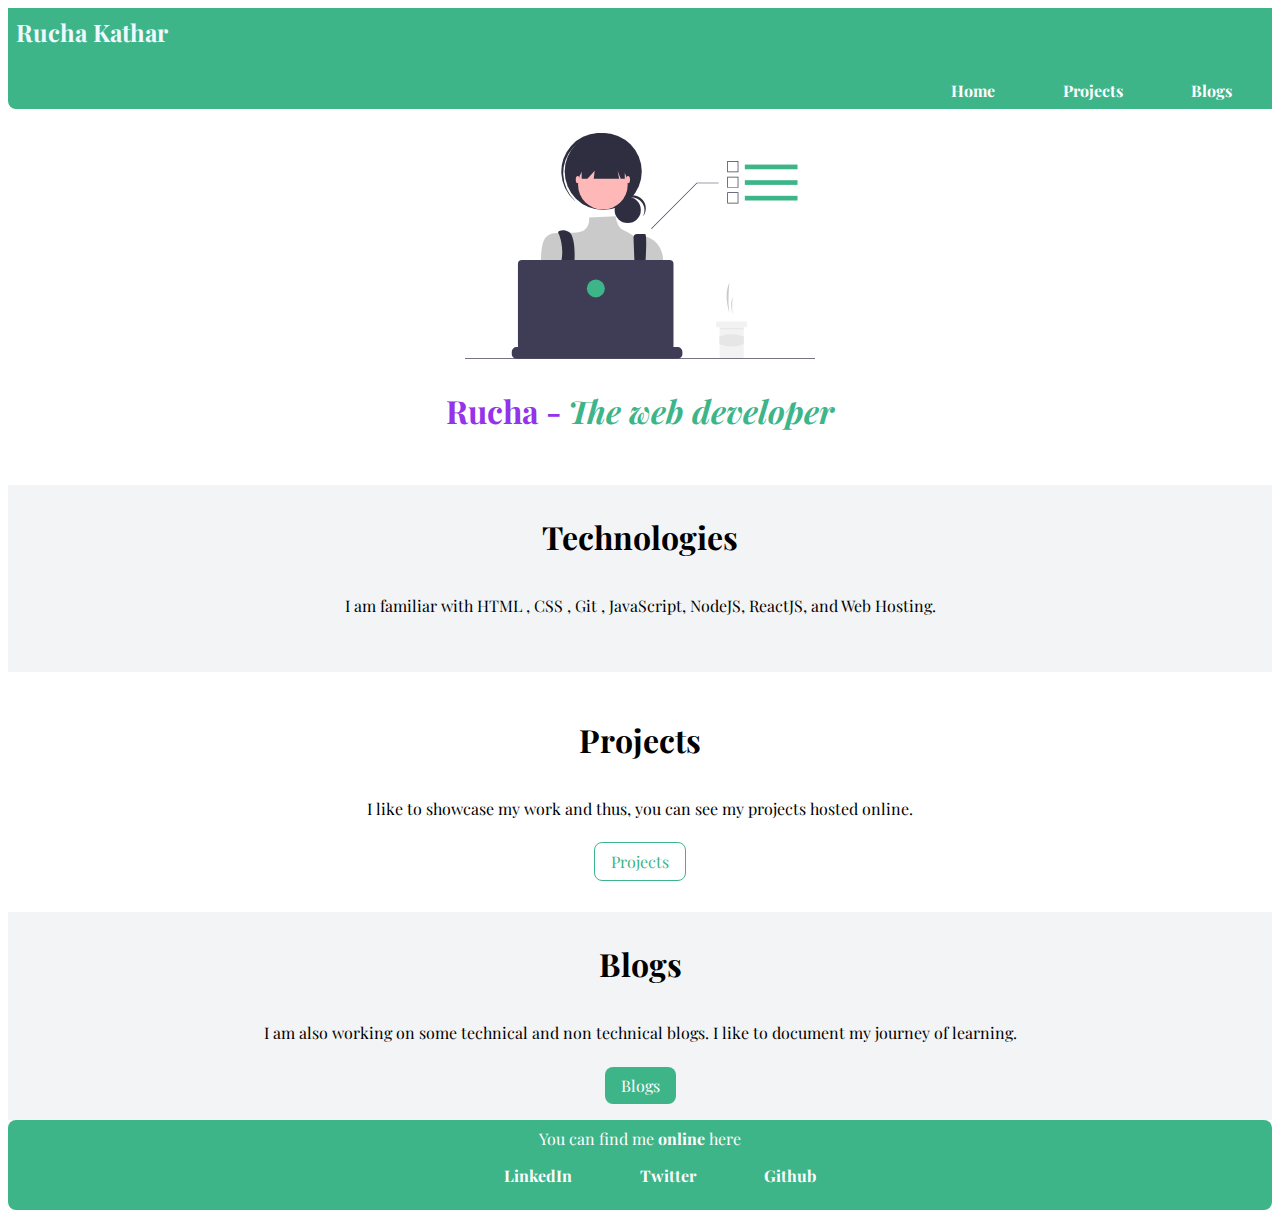
<file: index.html>
<!DOCTYPE html>
<html lang="en">
<head>
    <meta charset="UTF-8">
    <meta http-equiv="X-UA-Compatible" content="IE=edge">
    <meta name="viewport" content="width=device-width, initial-scale=1.0">
    <title>Rucha | Portfolio</title>
    <link href="style.css" rel="stylesheet" />
</head>
<body>
    <nav class="navigation">
        <div class="nav-brand">Rucha Kathar</div>
        <ul class="nav-item">
            <li class="list-item-inline">
                <a class="link link-active" href="/">Home</a>
            </li>
            <li class="list-item-inline" >
                <a class="link" href="/projects.html">Projects</a>
            </li>
            <li class="list-item-inline lists">
                <a class="link" href="/blogs.html">Blogs</a>
            </li>
        </ul>
    </nav>


    

    <header class="hero">
        <img class="hero-image" src="/images/hero2.svg" />
        <h1 class="hero-heading">Rucha - 
             <span style="color: var(--primary-color);
             font-weight:bold;font-style:oblique"> The web developer</span></h1>
    </header>

         <section class="grey-bg">
                <div class="container container-center">
                <h1>Technologies</h1>
                <p>I am familiar with HTML , CSS , Git , JavaScript, NodeJS, ReactJS, and Web Hosting.
                </p>    
            </div>
            </section>

            <section>
                <div class="container container-center ">
                <h1>Projects</h1>
                <p>I like to showcase my work and thus, you can see my projects hosted online. </p>
                <a class = "link secondary-link" href="projects.html">Projects</a>
                </div>
               </section>
    
    <section class="grey-bg">
        <div class="container container-center">
        <h1>Blogs</h1>
        <p>I am also working on some technical and non technical blogs. I like to document my journey of learning.</p>
        <a id="btn" class ="link primary-link" href="blogs.html">Blogs</a>

    </div>
    </section>
    


<footer class="navigation">
    <div> You can find me  <span style="font-weight:bold;">online </span>here</div>
    <ul class="lists">
        <li class="list-item-inline">
            <a class="link" href="https://www.linkedin.com/in/ruchakthar/">LinkedIn</a>
        </li>
        <li class="list-item-inline">
            <a class="link" href="https://twitter.com/ruchakathar">Twitter</a>
        </li>
        <li class="list-item-inline">
            <a class="link" href="https://github.com/RuchaRK">Github</a>
        </li>
    
    </ul>
</footer>


</body>
</html>
</file>
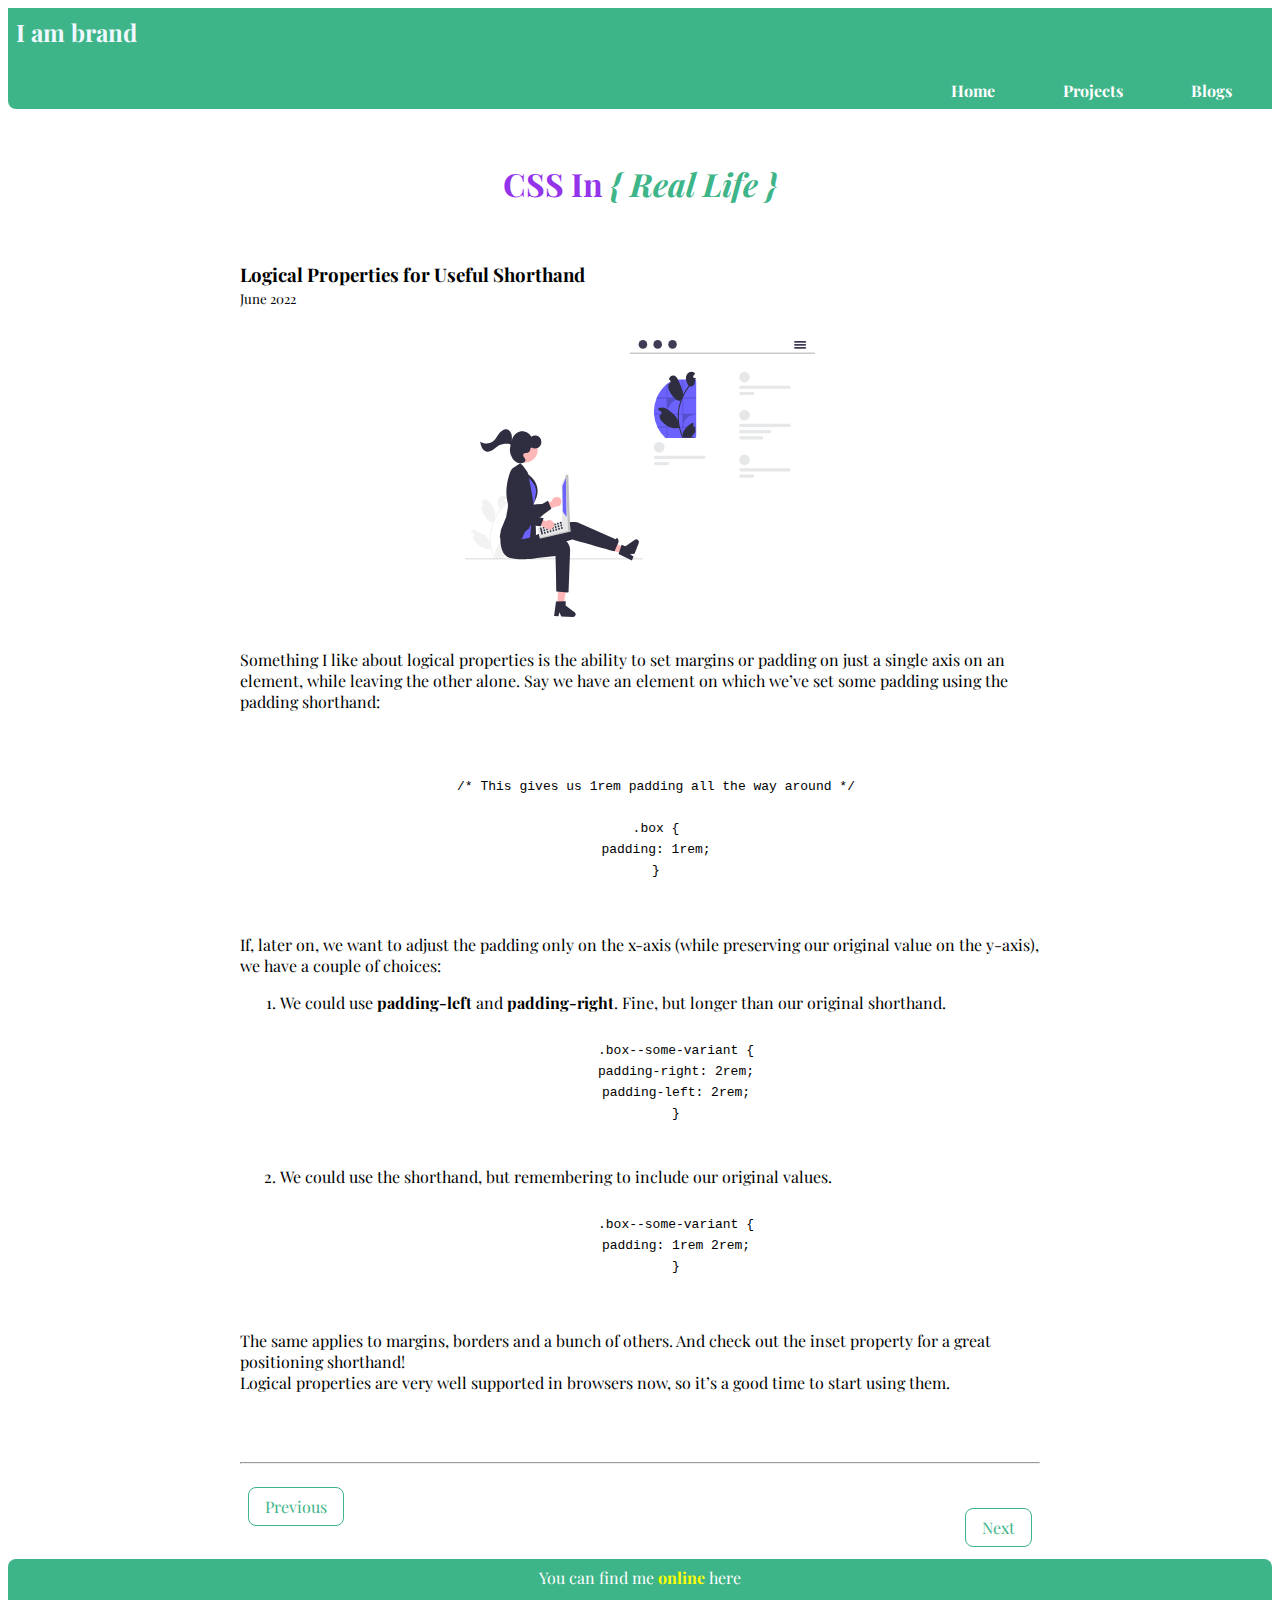
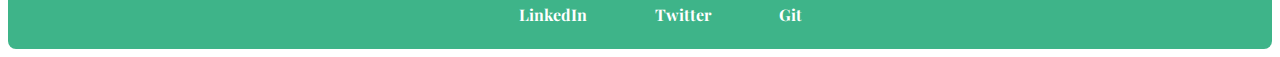
<file: blogpage.html>
<!DOCTYPE html>
<html lang="en">
<head>
    <meta charset="UTF-8">
    <meta http-equiv="X-UA-Compatible" content="IE=edge">
    <meta name="viewport" content="width=device-width, initial-scale=1.0">
    <title>CSS In Real Life | adharshbalika</title>
    <link href="style.css" rel="stylesheet" />
</head>
<body>
    <nav class="navigation">
        <div class="nav-brand">I am brand</div>
        <ul class="nav-item">
            <li class="list-item-inline">
                <a class="link link-active" href="/">Home</a>
            </li>
            <li class="list-item-inline" >
                <a class="link" href="/projects.html">Projects</a>
            </li>
            <li class="list-item-inline lists">
                <a class="link" href="/blogs.html">Blogs</a>
            </li>
        </ul>
    </nav>


    <header class="hero">
      
        <h1 class="hero-heading">CSS In 
             <span style="color: var(--primary-color);
             font-weight:bold;font-style:oblique">{ Real Life }</span></h1>
    </header> 
   
    <div class=" container container-center">
        <h3 style="margin-bottom:0rem;">
            Logical Properties for Useful Shorthand </h3>
        <small>June 2022</small>  
        <img style="margin-top:2rem;" class="hero-image" src="/images/css.svg" />
        <p style="margin-top:2rem;"> Something I like about logical properties is the ability to set margins or padding on just a single axis on an element, while leaving the other alone. Say we have an element on which we’ve set some padding using the padding shorthand: </p>
        <br>
        <section style="padding-left: 2rem ;" class="color-bg">
            <code>
                /* This gives us 1rem padding all the way around */<br>
               <br>
                .box { <br>
                  padding: 1rem;<br>
                }
                      </code>
             </section>
             <p style="margin-top:2rem;">If, later on, we want to adjust the padding only on the x-axis (while preserving our original value on the y-axis), we have a couple of choices: </p>
             <ol>
                <li>
                    We could use <span style="font-weight: bold;">padding-left</span>  and <span style="font-weight: bold;">padding-right</span>. Fine, but longer than our original shorthand.
                    <section style="padding-left: 2rem ;" class="color-bg">
                        <code>     
                           .box--some-variant {<br>
                            padding-right: 2rem;<br>
                            padding-left: 2rem;<br>
                          }<br>
                                  </code>
                         </section>
                         <br>   
                </li>
                <li>
                    We could use the shorthand, but remembering to include our original values.
                </li>
                <section style="padding-left: 2rem ;" class="color-bg">
                    <code>
                        .box--some-variant {<br>
                            padding: 1rem 2rem;<br>
                          }<br>
                              </code>
                     </section>
             </ol>
             <p style="margin-top:2rem;"> The same applies to margins, borders and a bunch of others. And check out the inset property for a great positioning shorthand! <br>
                Logical properties are very well supported in browsers now, so it’s a good time to start using them. </p>
        <br>
        <hr>
        <a class = "link secondary-link" href="https://designformankind.com/blog/">Previous</a>
        <div align="right">
            <a class = "link secondary-link" href="https://bemorewithless.com/blog/">Next</a>
        </div>
        
        <br>
        </div>
        



<footer class="navigation">
    <div> You can find me  <span style="font-weight:bold;color: yellow;">online </span>here</div>
    <ul class="lists">
        <li class="list-item-inline">
            <a class="link" href="https://in.linkedin.com/">LinkedIn</a>
        </li>
        <li class="list-item-inline">
            <a class="link" href="https://twitter.com/i/flow/login">Twitter</a>
        </li>
        <li class="list-item-inline">
            <a class="link" href="https://github.com/">Git</a>
        </li>
    
    </ul>
</footer>
 


    
</body>
</html>
</file>
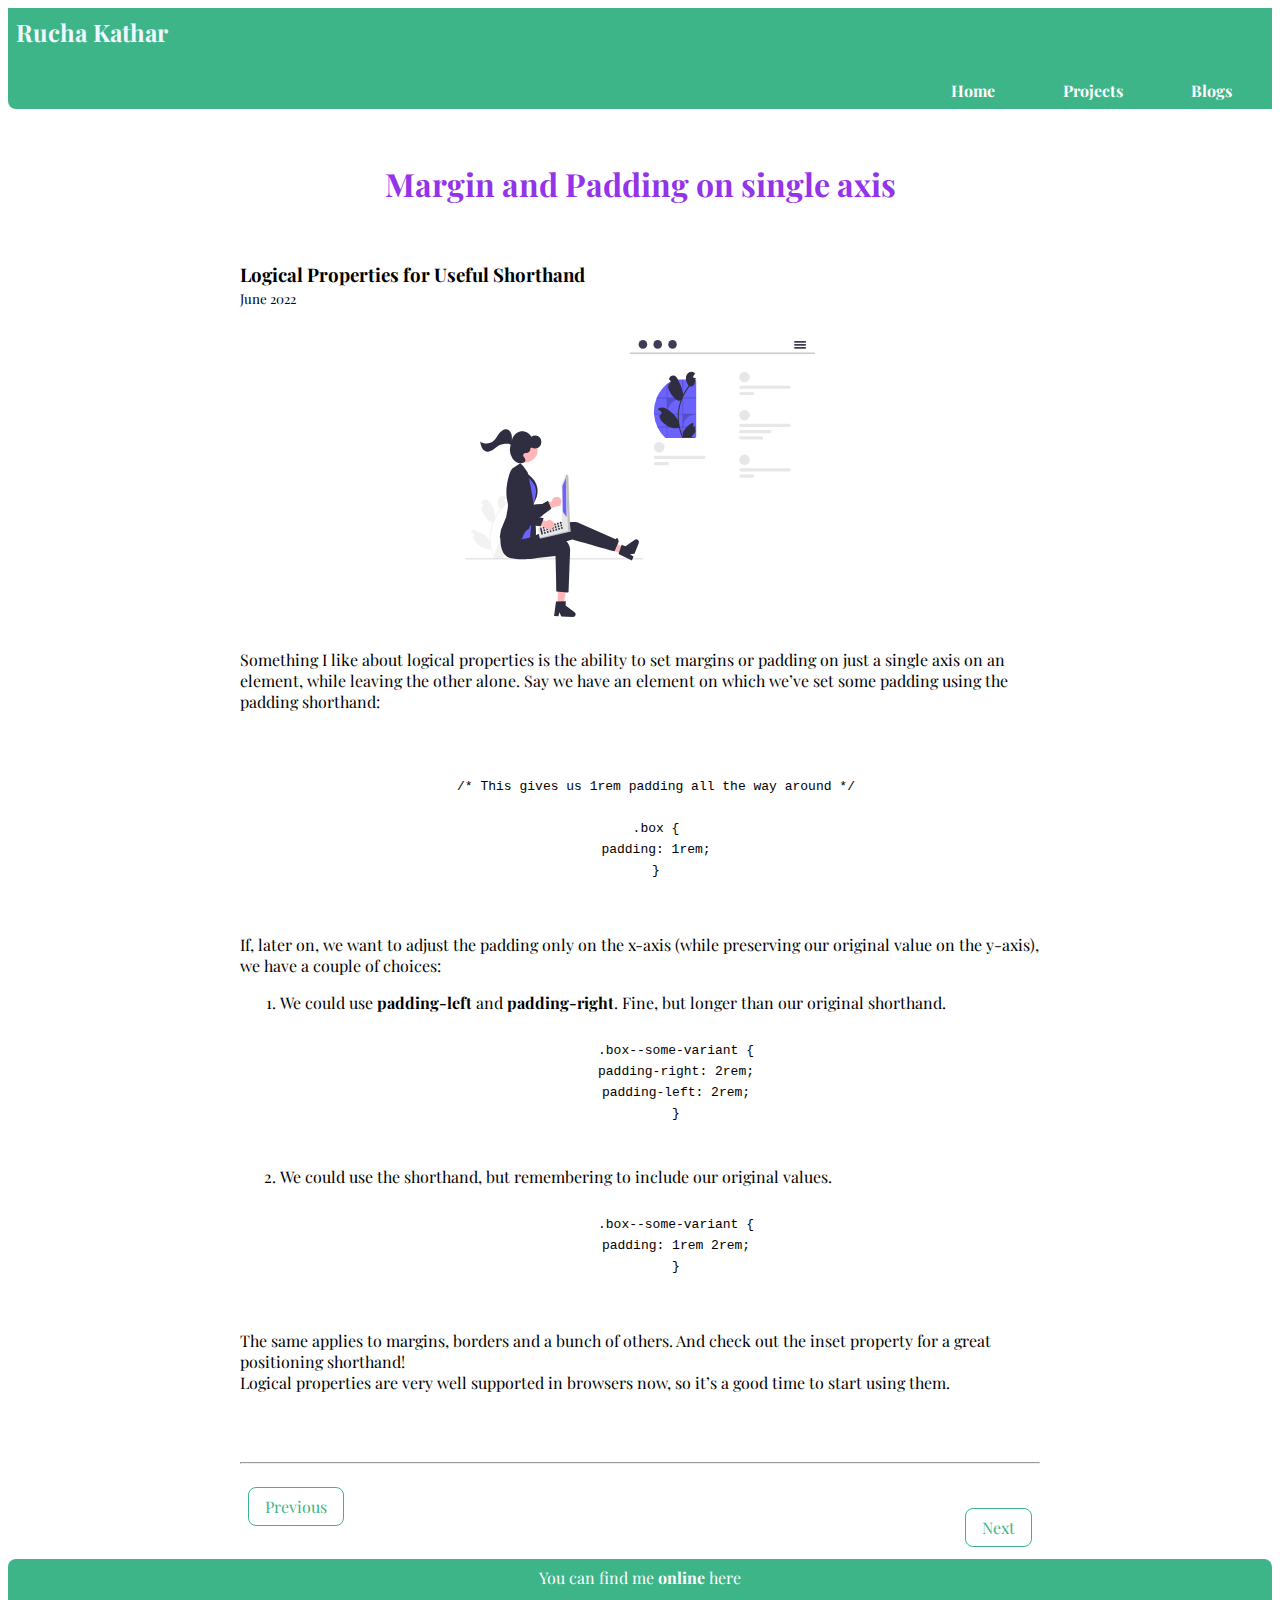
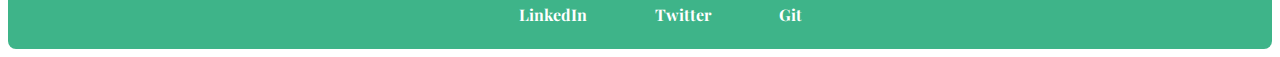
<file: blogpage1.html>
<!DOCTYPE html>
<html lang="en">
<head>
    <meta charset="UTF-8">
    <meta http-equiv="X-UA-Compatible" content="IE=edge">
    <meta name="viewport" content="width=device-width, initial-scale=1.0">
    <title>Blog1 | Portfolio</title>
    <link href="style.css" rel="stylesheet" />
</head>
<body>
    <nav class="navigation">
        <div class="nav-brand">Rucha Kathar</div>
        <ul class="nav-item">
            <li class="list-item-inline">
                <a class="link link-active" href="/">Home</a>
            </li>
            <li class="list-item-inline" >
                <a class="link" href="/projects.html">Projects</a>
            </li>
            <li class="list-item-inline lists">
                <a class="link" href="/blogs.html">Blogs</a>
            </li>
        </ul>
    </nav>


    <header class="hero">
      
        <h1 class="hero-heading">Margin and Padding on single axis </h1>
    </header> 
   
    <div class=" container container-center">
        <h3 style="margin-bottom:0rem;">
            Logical Properties for Useful Shorthand </h3>
        <small>June 2022</small>  
        <img style="margin-top:2rem;" class="hero-image" src="/images/css.svg" />
        <p style="margin-top:2rem;"> Something I like about logical properties is the ability to set margins or padding on just a single axis on an element, while leaving the other alone. Say we have an element on which we’ve set some padding using the padding shorthand: </p>
        <br>
        <section style="padding-left: 2rem ;" class="color-bg">
            <code>
                /* This gives us 1rem padding all the way around */<br>
               <br>
                .box { <br>
                  padding: 1rem;<br>
                }
                      </code>
             </section>
             <p style="margin-top:2rem;">If, later on, we want to adjust the padding only on the x-axis (while preserving our original value on the y-axis), we have a couple of choices: </p>
             <ol>
                <li>
                    We could use <span style="font-weight: bold;">padding-left</span>  and <span style="font-weight: bold;">padding-right</span>. Fine, but longer than our original shorthand.
                    <section style="padding-left: 2rem ;" class="color-bg">
                        <code>     
                           .box--some-variant {<br>
                            padding-right: 2rem;<br>
                            padding-left: 2rem;<br>
                          }<br>
                                  </code>
                         </section>
                         <br>   
                </li>
                <li>
                    We could use the shorthand, but remembering to include our original values.
                </li>
                <section style="padding-left: 2rem ;" class="color-bg">
                    <code>
                        .box--some-variant {<br>
                            padding: 1rem 2rem;<br>
                          }<br>
                              </code>
                     </section>
             </ol>
             <p style="margin-top:2rem;"> The same applies to margins, borders and a bunch of others. And check out the inset property for a great positioning shorthand! <br>
                Logical properties are very well supported in browsers now, so it’s a good time to start using them. </p>
        <br>
        <hr>
        <a class = "link secondary-link" href="blogs.html">Previous</a>
        <div align="right">
            <a class = "link secondary-link" href="blogpage2.html">Next</a>
        </div>
        
        <br>
        </div>
        



<footer class="navigation">
    <div> You can find me  <span style="font-weight:bold;">online </span>here</div>
    <ul class="lists">
        <li class="list-item-inline">
            <a class="link" href="https://in.linkedin.com/">LinkedIn</a>
        </li>
        <li class="list-item-inline">
            <a class="link" href="https://twitter.com/i/flow/login">Twitter</a>
        </li>
        <li class="list-item-inline">
            <a class="link" href="https://github.com/">Git</a>
        </li>
    
    </ul>
</footer>
 


    
</body>
</html>
</file>
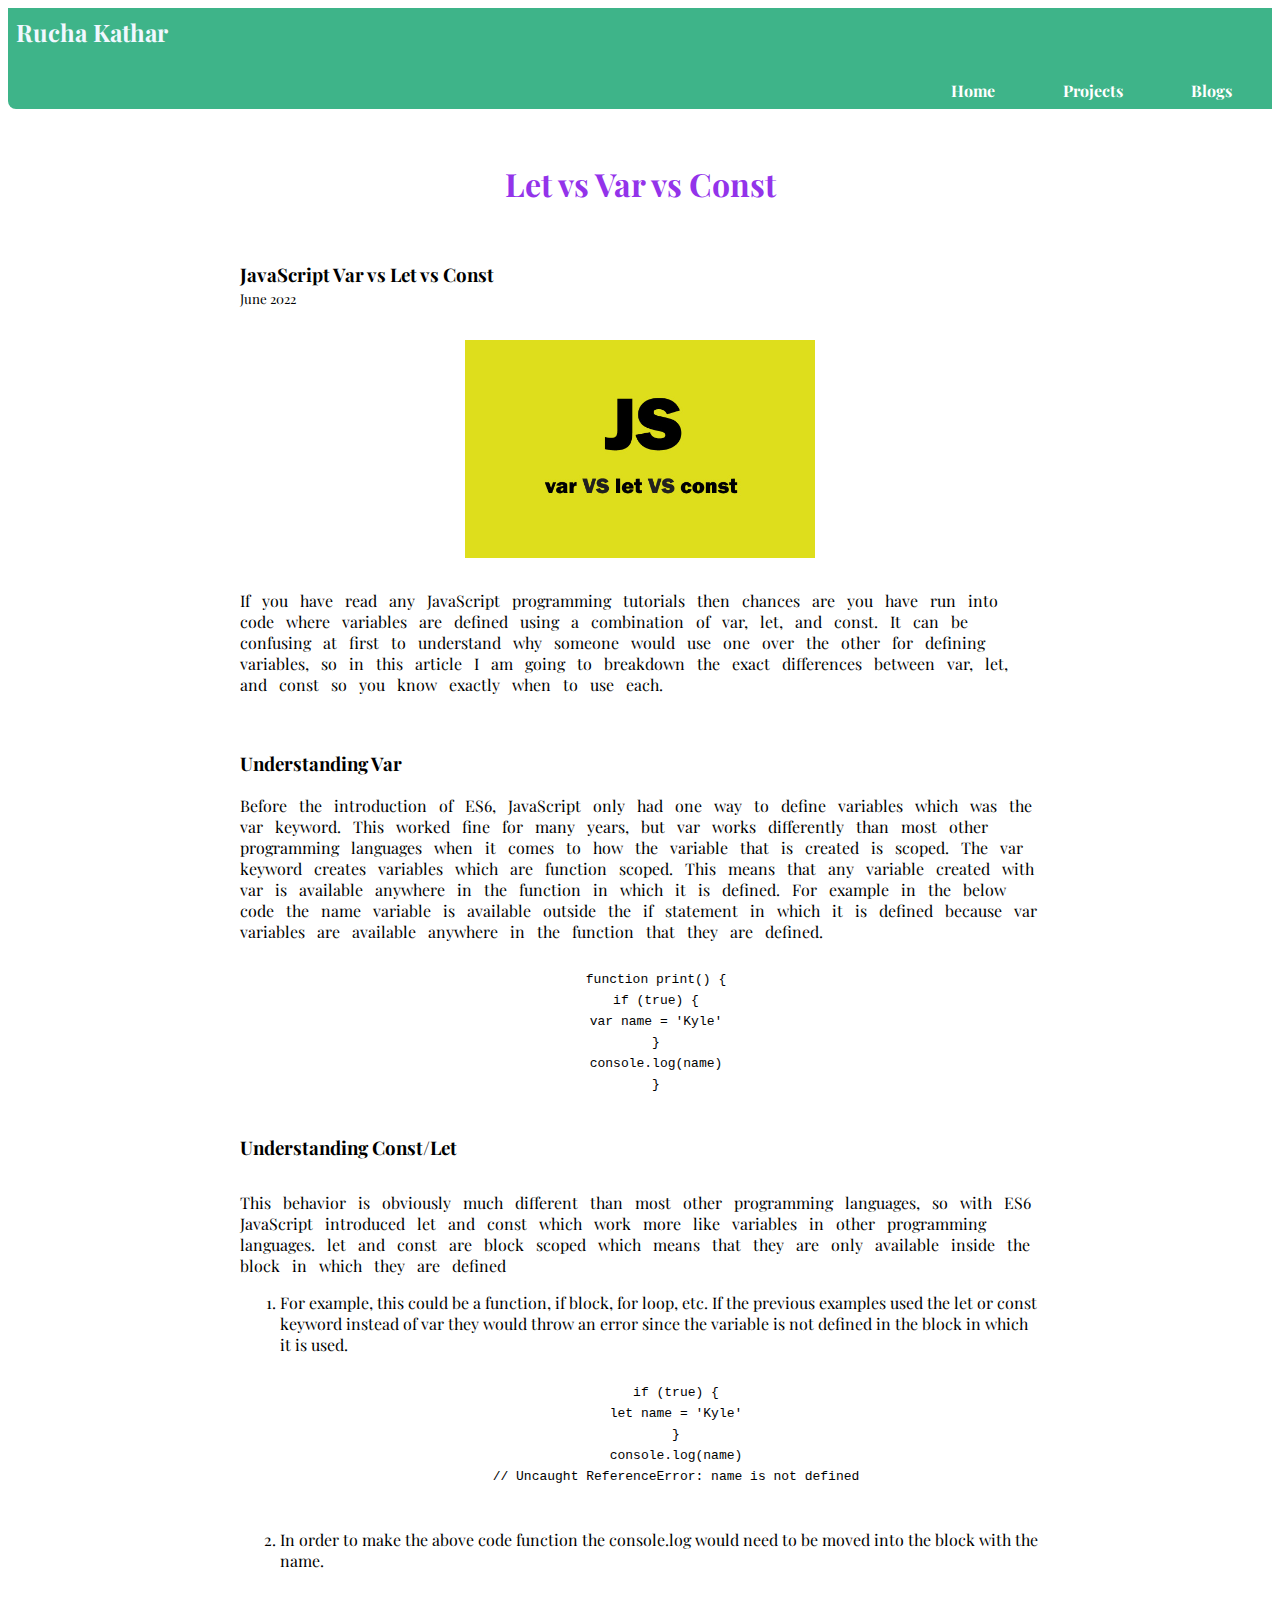
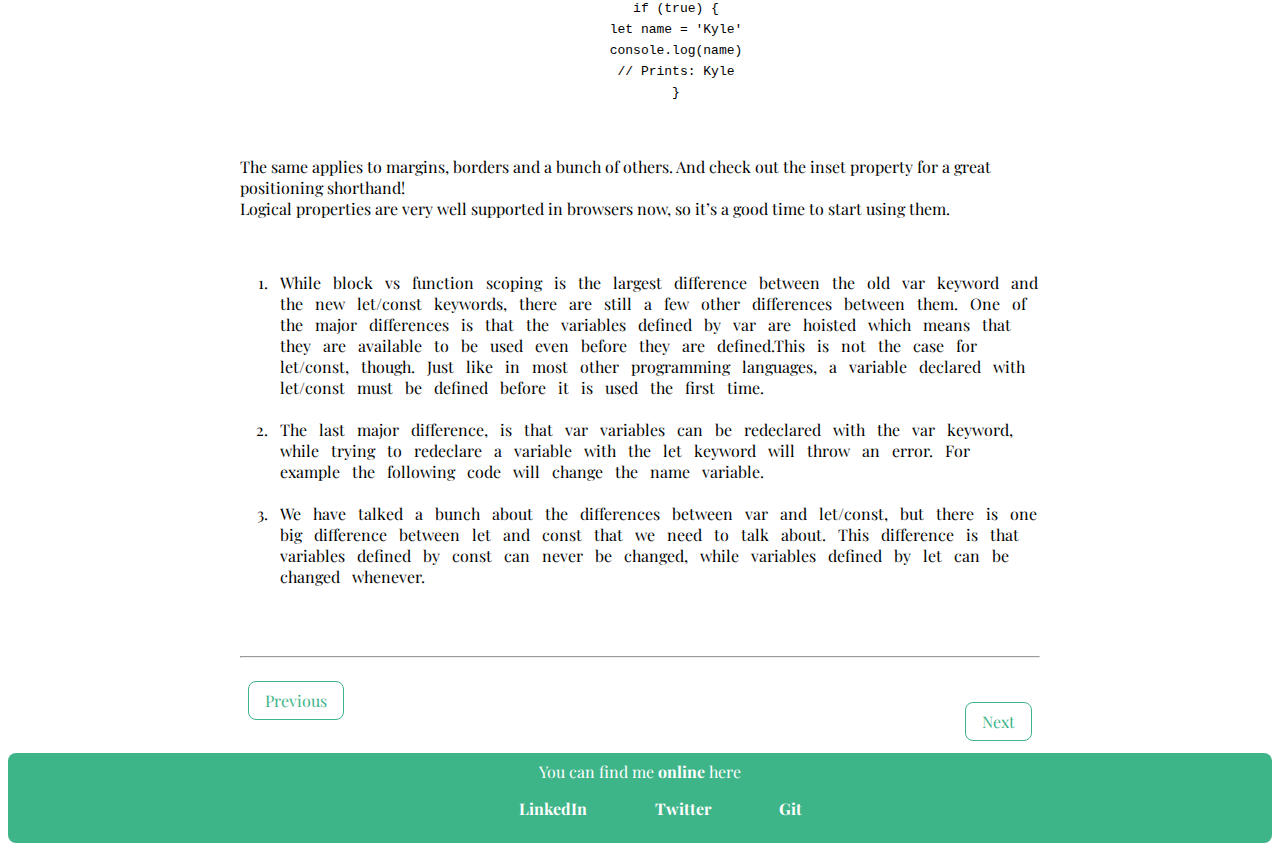
<file: blogpage2.html>
<!DOCTYPE html>
<html lang="en">
<head>
    <meta charset="UTF-8">
    <meta http-equiv="X-UA-Compatible" content="IE=edge">
    <meta name="viewport" content="width=device-width, initial-scale=1.0">
    <title>Blog2 | Portfolio</title>
    <link href="style.css" rel="stylesheet" />
</head>
<body>
    <nav class="navigation">
        <div class="nav-brand">Rucha Kathar
        </div>
        <ul class="nav-item">
            <li class="list-item-inline">
                <a class="link link-active" href="/">Home</a>
            </li>
            <li class="list-item-inline" >
                <a class="link" href="/projects.html">Projects</a>
            </li>
            <li class="list-item-inline lists">
                <a class="link" href="/blogs.html">Blogs</a>
            </li>
        </ul>
    </nav>


    <header class="hero">
      
        <h1 class="hero-heading">Let vs Var vs Const </h1>
    </header> 
   
    <div class=" container container-center">
        <h3 style="margin-bottom:0rem;">
            JavaScript Var vs Let vs Const </h3>
        <small>June 2022</small>  
        <img style="margin-top:2rem;" class="hero-image" src="/images/js-diff.jpeg" />
        <p style="margin-top:2rem;word-spacing: 0.5rem;"> If you have read any JavaScript programming tutorials then chances are you have run into code where variables are defined using a combination of var, let, and const. It can be confusing at first to understand why someone would use one over the other for defining variables, so in this article I am going to breakdown the exact differences between var, let, and const so you know exactly when to use each. </p>
        <br>
        <h3>Understanding Var </h3>
        <p style="word-spacing:0.5rem ;">Before the introduction of ES6, JavaScript only had one way to define variables which was the var keyword. This worked fine for many years, but var works differently than most other programming languages when it comes to how the variable that is created is scoped.

            The var keyword creates variables which are function scoped. This means that any variable created with var is available anywhere in the function in which it is defined. For example in the below code the name variable is available outside the if statement in which it is defined because var variables are available anywhere in the function that they are defined.</p>
        <section style="padding-left: 2rem ;" class="color-bg">
            <code>
               
                function print() { <br>
                    if (true) {<br>
                      var name = 'Kyle'<br>
                    }<br>
                    console.log(name)<br>
                  }
                      </code>
             </section>

        <h3>Understanding Const/Let</h3>
             <p style="margin-top:2rem;word-spacing: 0.5rem;">This behavior is obviously much different than most other programming languages, so with ES6 JavaScript introduced let and const which work more like variables in other programming languages. let and const are block scoped which means that they are only available inside the block in which they are defined </p>
             <ol>
                <li>
                    For example, this could be a function, if block, for loop, etc. If the previous examples used the let or const keyword instead of var they would throw an error since the variable is not defined in the block in which it is used.
                    <section style="padding-left: 2rem ;" class="color-bg">
                        <code>     
                            if (true) {<br>
                                let name = 'Kyle'<br>
                              }<br>
                              console.log(name)<br>
                              // Uncaught ReferenceError: name is not defined
                                  </code>
                         </section>
                         <br>  

                </li>
                <li>
                    In order to make the above code function the console.log would need to be moved into the block with the name.
                </li>
                <section style="padding-left: 2rem ;" class="color-bg">
                    <code>
                        if (true) {<br>
                            let name = 'Kyle'<br>
                            console.log(name)<br>
                            // Prints: Kyle<br>
                          }
                              </code>
                     </section>
             </ol>
             <p style="margin-top:2rem;"> The same applies to margins, borders and a bunch of others. And check out the inset property for a great positioning shorthand! <br>
                Logical properties are very well supported in browsers now, so it’s a good time to start using them. </p>
        <br>
        
        <ol>
            <li style="word-spacing: 0.5rem ;">
                While block vs function scoping is the largest difference between the old var keyword and the new let/const keywords, there are still a few other differences between them. One of the major differences is that the variables defined by var are hoisted which means that they are available to be used even before they are defined.This is not the case for let/const, though. Just like in most other programming languages, a variable declared with let/const must be defined before it is used the first time.
                

            </li>
            <br>
            <li style="word-spacing:0.5rem ;">The last major difference, is that var variables can be redeclared with the var keyword, while trying to redeclare a variable with the let keyword will throw an error. For example the following code will change the name variable.
               
            </li>
            <br>
            <li style="word-spacing :0.5rem ;">
                We have talked a bunch about the differences between var and let/const, but there is one big difference between let and const that we need to talk about. This difference is that variables defined by const can never be changed, while variables defined by let can be changed whenever.
            </li>
           
         </ol>
         <br>
         <hr>

        <a class = "link secondary-link" href="blogpage1.html">Previous</a>
        <div align="right">
            <a class = "link secondary-link" href="blogs.html">Next</a>
        </div>
        
        <br>
        </div>
    

<footer class="navigation">
    <div> You can find me  <span style="font-weight:bold;">online </span>here</div>
    <ul class="lists">
        <li class="list-item-inline">
            <a class="link" href="https://in.linkedin.com/">LinkedIn</a>
        </li>
        <li class="list-item-inline">
            <a class="link" href="https://twitter.com/i/flow/login">Twitter</a>
        </li>
        <li class="list-item-inline">
            <a class="link" href="https://github.com/">Git</a>
        </li>
    
    </ul>
</footer>
 


    
</body>
</html>
</file>
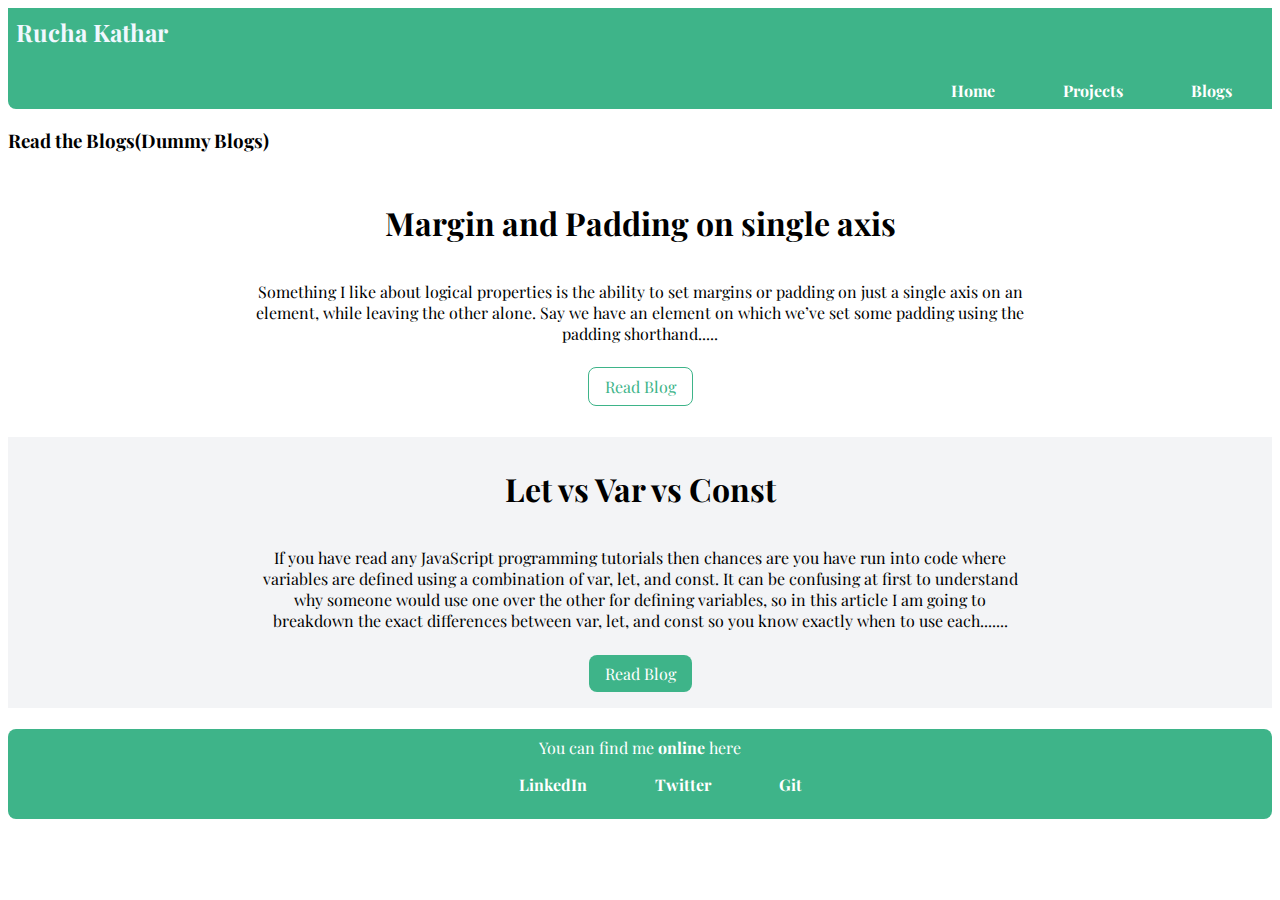
<file: blogs.html>
<!DOCTYPE html>
<html lang="en">
<head>
    <meta charset="UTF-8">
    <meta http-equiv="X-UA-Compatible" content="IE=edge">
    <meta name="viewport" content="width=device-width, initial-scale=1.0">
    <title>Blogs | Portfolio
    </title>
    <link href="style.css" rel="stylesheet" />
</head>
<body>
    <nav class="navigation">
        <div class="nav-brand">Rucha Kathar</div>
        <ul class="nav-item">
            <li class="list-item-inline">
                <a class="link link-active" href="/">Home</a>
            </li>
            <li class="list-item-inline" >
                <a class="link" href="/projects.html">Projects</a>
            </li>
            <li class="list-item-inline">
                <a class="link link-active" href="/blogs.html">Blogs</a>
            </li>
        </ul>
    </nav>
   <h3>Read the Blogs(Dummy Blogs)</h3>

    <section>
        <div class="container container-center ">
        <h1>Margin and Padding on single axis</h1>
        <p>Something I like about logical properties is the ability to set margins or padding on just a single axis on an element, while leaving the other alone. Say we have an element on which we’ve set some padding using the padding shorthand..... </p>
        <a class = "link secondary-link" href="blogpage1.html">Read Blog</a>
        </div>
       </section>

        <section class="grey-bg">
        <div class="container container-center">
        <h1>Let vs Var vs Const</h1>
        <p> If you have read any JavaScript programming tutorials then chances are you have run into code where variables are defined using a combination of var, let, and const. It can be confusing at first to understand why someone would use one over the other for defining variables, so in this article I am going to breakdown the exact differences between var, let, and const so you know exactly when to use each.......</p>
        <a id="btn" class ="link primary-link" href="blogpage2.html">Read Blog</a>

        </div>
        </section>
<br>

    <footer class="navigation">
        <div> You can find me  <span style="font-weight:bold;">online </span>here</div>
        <ul class="lists">
            <li class="list-item-inline">
                <a class="link" href="https://in.linkedin.com/">LinkedIn</a>
            </li>
            <li class="list-item-inline">
                <a class="link" href="https://twitter.com/i/flow/login">Twitter</a>
            </li>
            <li class="list-item-inline">
                <a class="link" href="https://github.com/">Git</a>
            </li>
        
        </ul>
    </footer>


   

    
</body>
</html>
</file>
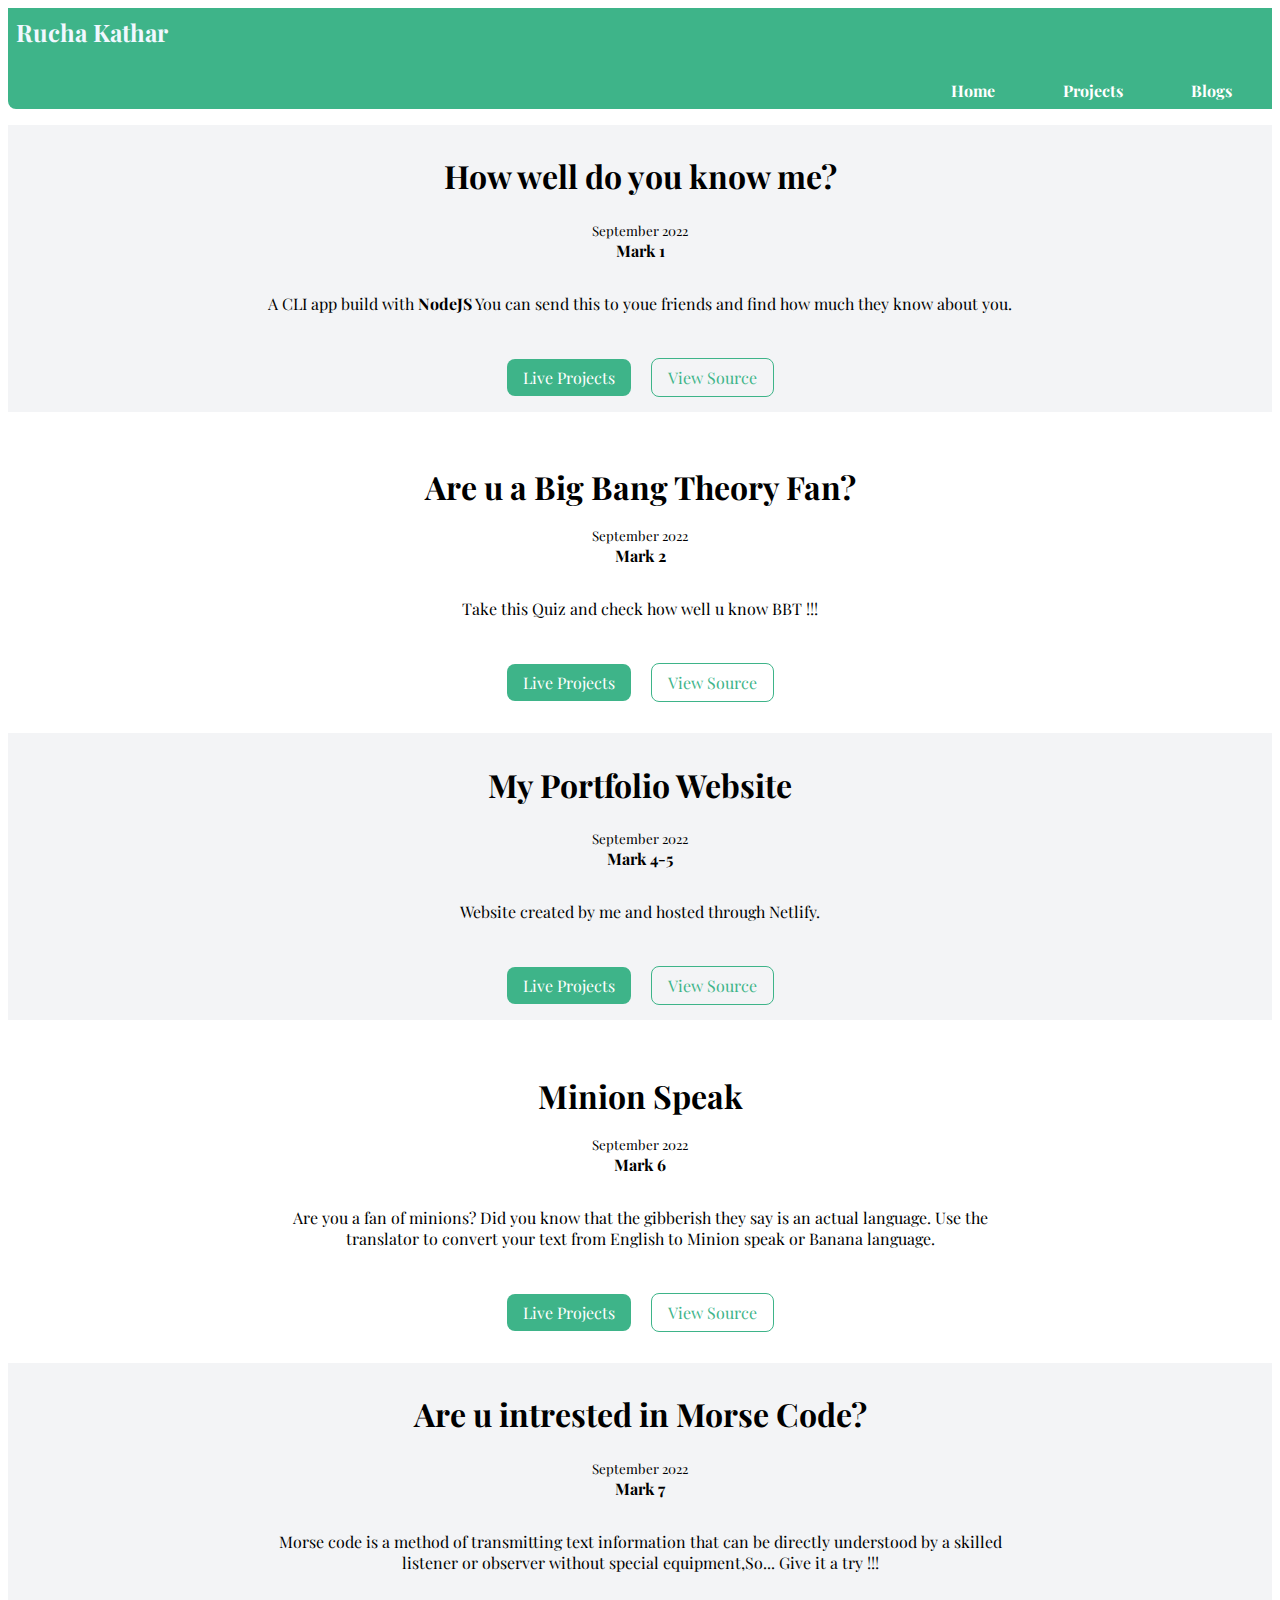
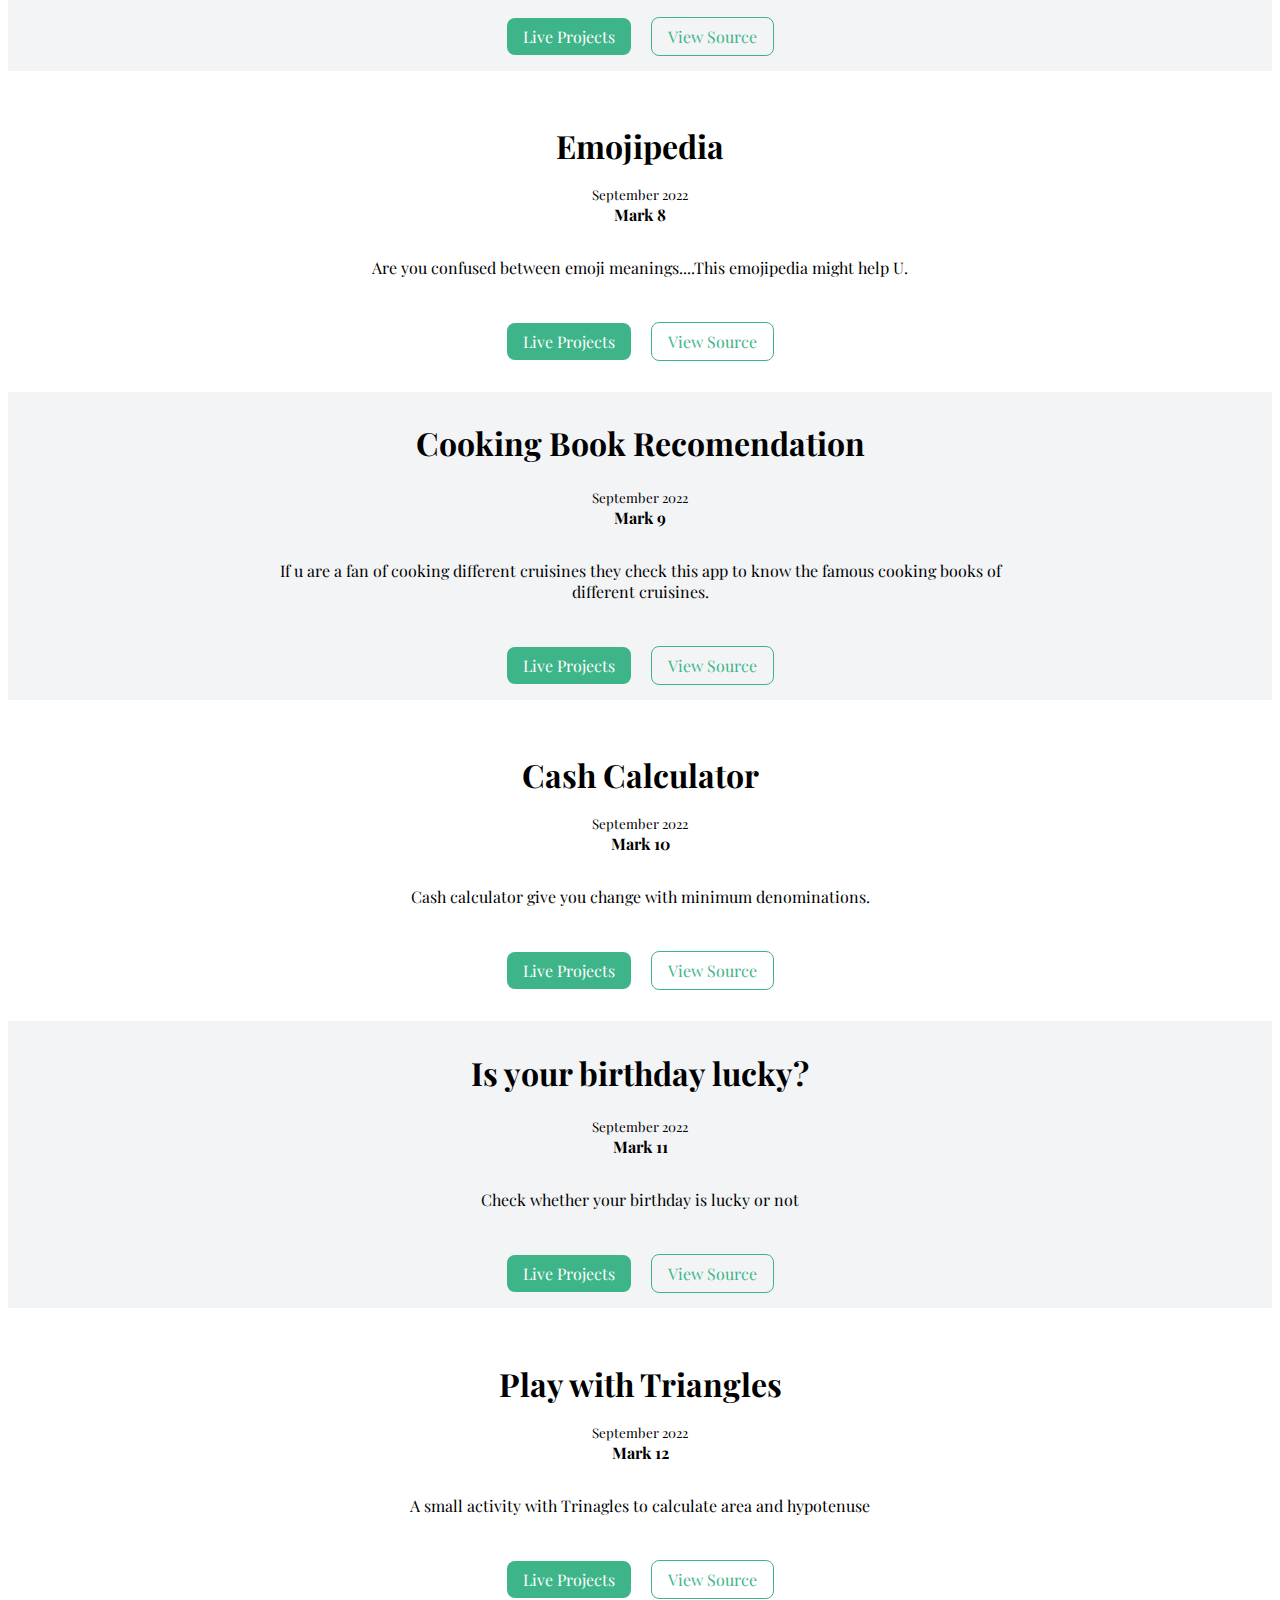
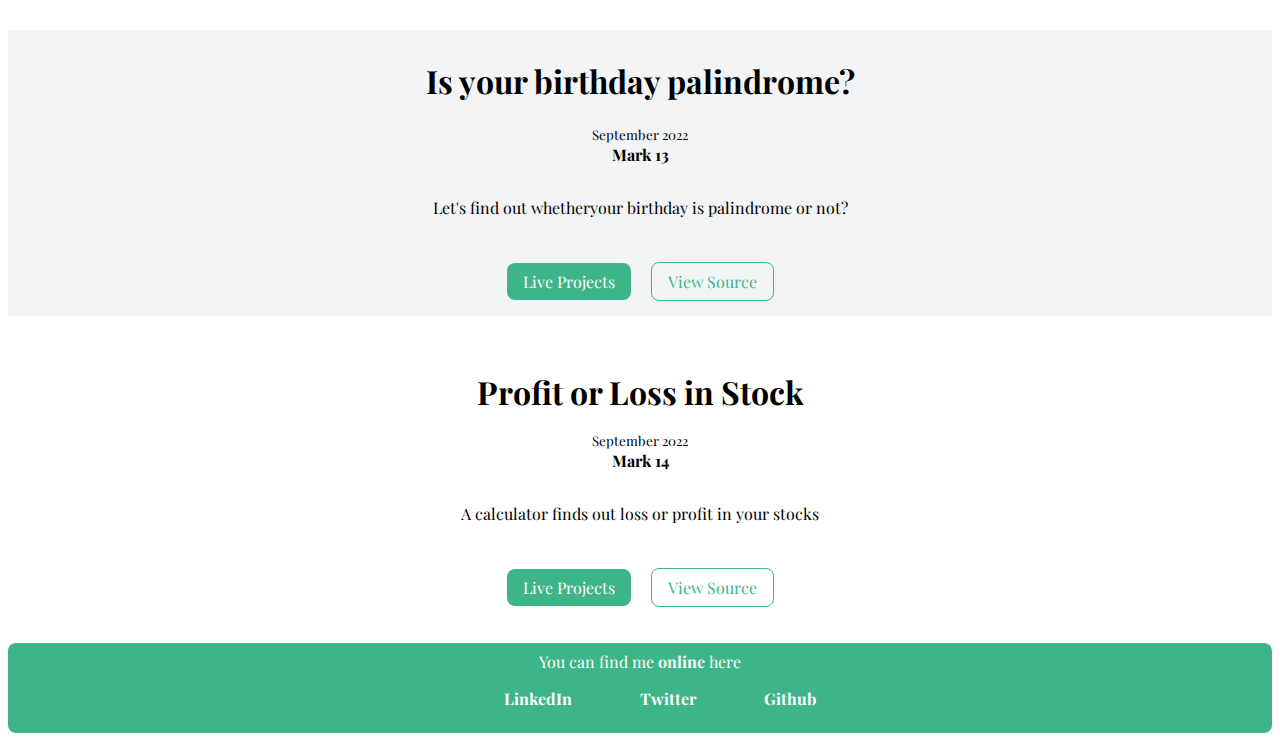
<file: projects.html>
<!DOCTYPE html>
<html lang="en">
<head>
    <meta charset="UTF-8">
    <meta http-equiv="X-UA-Compatible" content="IE=edge">
    <meta name="viewport" content="width=device-width, initial-scale=1.0">
    <title>Projects | Portfolio</title>
    <link href="style.css" rel="stylesheet" />
</head>
<body>
  
    <nav class="navigation">
        <div class="nav-brand">Rucha Kathar</div>
        <ul class="nav-item">
            <li class="list-item-inline">
                <a class="link" href="/">Home</a>
            </li>
            <li class="list-item-inline" >
                <a class="link link-active" href="/projects.html">Projects</a>
            </li>
            <li class="list-item-inline">
                <a class="link" href="/blogs.html">Blogs</a>
            </li>
        </ul>
    </nav>

        <section class="grey-bg">
            <div class="container container-center">
            <h1>How well do you know me?</h1>
            <small style="padding: 0.5rem 0.5rem;margin-bottom: 0.5rem;">September 2022</small><br>
            <strong>Mark   1</strong>
            <p>A CLI app build with <strong>NodeJS</strong> You can send this 
                to youe friends and find how much they know about you.
            </p><br>
                <a class ="link primary-link" href="https://replit.com/@Rucha27/Do-you-know-me#index.js?embed=1&output=1">Live Projects</a>
                <a class = "link secondary-link" href="https://github.com/RuchaRK/Do-you-know-me-">View Source</a>       
        </div>
        </section>

        <section>
            <div class="container container-center ">  
            <h1 style="padding: 0.5rem 0.5rem;margin-bottom: 0.5rem;">Are u a Big Bang Theory Fan?</h1>
            <small>September 2022</small><br>
            <strong>Mark   2</strong>
            <p> Take this Quiz and check how well u know BBT !!! </p><br>
            <a class ="link primary-link" href="https://replit.com/@Rucha27/game#index.js?embed=1&output=1">Live Projects</a>
            <a class = "link secondary-link" href="https://github.com/RuchaRK/Famdom-Quiz">View Source</a>
            </div>
           </section>

           <section class="grey-bg">
            <div class="container container-center">
            <h1>My Portfolio Website</h1>
            <small style="padding: 0.5rem 0.5rem;margin-bottom: 0.5rem;">September 2022</small><br>
            <strong>Mark   4-5</strong>
            <p>Website created by me and hosted through Netlify.
            </p><br>
                <a class ="link primary-link" href="/">Live Projects</a>
                <a class = "link secondary-link" href="https://github.com/RuchaRK/neogcamp-lesson-3">View Source</a>       
        </div>
        </section>

        <section>
        <div class="container container-center ">  
            <h1 style="padding: 0.5rem 0.5rem;margin-bottom: 0.5rem;">Minion Speak</h1>
            <small>September 2022</small><br>
            <strong>Mark   6</strong>
            <p> Are you a fan of minions? Did you know that the gibberish they say is an actual language. Use the translator to convert your text from English to Minion speak or Banana language. </p><br>
            <a class ="link primary-link" href="https://minion-speak-6.netlify.app/">Live Projects</a>
            <a class = "link secondary-link" href="https://github.com/RuchaRK/Mark-6-Assignment-NeoG">View Source</a>
            </div>
           </section>

           <section class="grey-bg">
            <div class="container container-center">
            <h1>Are u intrested in Morse Code?</h1>
            <small style="padding: 0.5rem 0.5rem;margin-bottom: 0.5rem;">September 2022</small><br>
            <strong>Mark   7</strong>
            <p>Morse code is a method of transmitting text information that can be directly understood by a skilled listener or observer without special equipment,So... Give it a try !!!
            </p><br>
                <a class ="link primary-link" href="https://morse-translator-7.netlify.app/">Live Projects</a>
                <a class = "link secondary-link" href="https://github.com/RuchaRK/Mark-7-Assignment-Neog">View Source</a>       
        </div>
        </section>
            
        <section>
            <div class="container container-center ">  
                <h1 style="padding: 0.5rem 0.5rem;margin-bottom: 0.5rem;">Emojipedia</h1>
                <small>September 2022</small><br>
                <strong>Mark   8</strong>
                <p> Are you confused between emoji meanings....This emojipedia might help U. </p><br>
                <a class ="link primary-link" href="https://2gppb6.csb.app/">Live Projects</a>
                <a class = "link secondary-link" href="https://github.com/RuchaRK/MARK8-Assignment-Neog">View Source</a>
                </div>
               </section>

               <section class="grey-bg">
                <div class="container container-center">
                <h1>Cooking Book Recomendation</h1>
                <small style="padding: 0.5rem 0.5rem;margin-bottom: 0.5rem;">September 2022</small><br>
                <strong>Mark   9</strong>
                <p>If u are a fan of cooking different cruisines they check this app to know the famous cooking books of different cruisines.
                </p><br>
                    <a class ="link primary-link" href="https://5b38s7.csb.app/">Live Projects</a>
                    <a class = "link secondary-link" href="https://github.com/RuchaRK/Mark-9-Assignemnt-Neog">View Source</a>       
            </div>
            </section>


            <section>
                <div class="container container-center ">  
                    <h1 style="padding: 0.5rem 0.5rem;margin-bottom: 0.5rem;">Cash Calculator</h1>
                    <small>September 2022</small><br>
                    <strong>Mark   10</strong>
                    <p> Cash calculator give you change with minimum denominations.</p><br>
                    <a class ="link primary-link" href="https://cash-calculator-10.netlify.app/">Live Projects</a>
                    <a class = "link secondary-link" href="https://github.com/RuchaRK/Mark-10-Assignment-Neog">View Source</a>
                    </div>
                   </section>

                   <section class="grey-bg">
                    <div class="container container-center">
                    <h1>Is your birthday lucky?</h1>
                    <small style="padding: 0.5rem 0.5rem;margin-bottom: 0.5rem;">September 2022</small><br>
                    <strong>Mark   11</strong>
                    <p>Check whether your birthday is lucky or not
                    </p><br>
                        <a class ="link primary-link" href="https://luckybirthday-11.netlify.app/">Live Projects</a>
                        <a class = "link secondary-link" href="https://github.com/RuchaRK/Mark-11-Assignemnt-Neog">View Source</a>       
                </div>
                </section>

                <section>
                    <div class="container container-center ">  
                        <h1 style="padding: 0.5rem 0.5rem;margin-bottom: 0.5rem;">Play with Triangles</h1>
                        <small>September 2022</small><br>
                        <strong>Mark   12</strong>
                        <p> A small activity with Trinagles to calculate area and hypotenuse</p><br>
                        <a class ="link primary-link" href="https://triangle-fun-12.netlify.app/">Live Projects</a>
                        <a class = "link secondary-link" href="https://github.com/RuchaRK/Mark-12-Assignement-Neog">View Source</a>
                        </div>
                       </section>

                       <section class="grey-bg">
                        <div class="container container-center">
                        <h1>Is your birthday palindrome?</h1>
                        <small style="padding: 0.5rem 0.5rem;margin-bottom: 0.5rem;">September 2022</small><br>
                        <strong>Mark   13</strong>
                        <p>Let's find out whetheryour birthday is palindrome or not?
                        </p><br>
                            <a class ="link primary-link" href="https://palindrome-birthday-13.netlify.app/">Live Projects</a>
                            <a class = "link secondary-link" href="https://github.com/RuchaRK/Mark-13-Assignment-Neog">View Source</a>       
                    </div>
                    </section>

                    <section>
                        <div class="container container-center ">  
                            <h1 style="padding: 0.5rem 0.5rem;margin-bottom: 0.5rem;">Profit or Loss in Stock</h1>
                            <small>September 2022</small><br>
                            <strong>Mark   14</strong>
                            <p> A calculator finds out loss or profit in your stocks</p><br>
                            <a class ="link primary-link" href="https://stock-profit-loss-14.netlify.app/">Live Projects</a>
                            <a class = "link secondary-link" href="https://github.com/RuchaRK/Mark-14-Assignment-Neog">View Source</a>
                            </div>
                           </section>
                           <br>

                           <footer class="navigation">
                            <div> You can find me  <span style="font-weight:bold;">online </span>here</div>
                            <ul class="lists">
                                <li class="list-item-inline">
                                    <a class="link" href="https://www.linkedin.com/in/ruchakthar/">LinkedIn</a>
                                </li>
                                <li class="list-item-inline">
                                    <a class="link" href="https://twitter.com/ruchakathar">Twitter</a>
                                </li>
                                <li class="list-item-inline">
                                    <a class="link" href="https://github.com/RuchaRK">Github</a>
                                </li>
                            
                            </ul>
                        </footer>


    
</body>
</html>
</file>
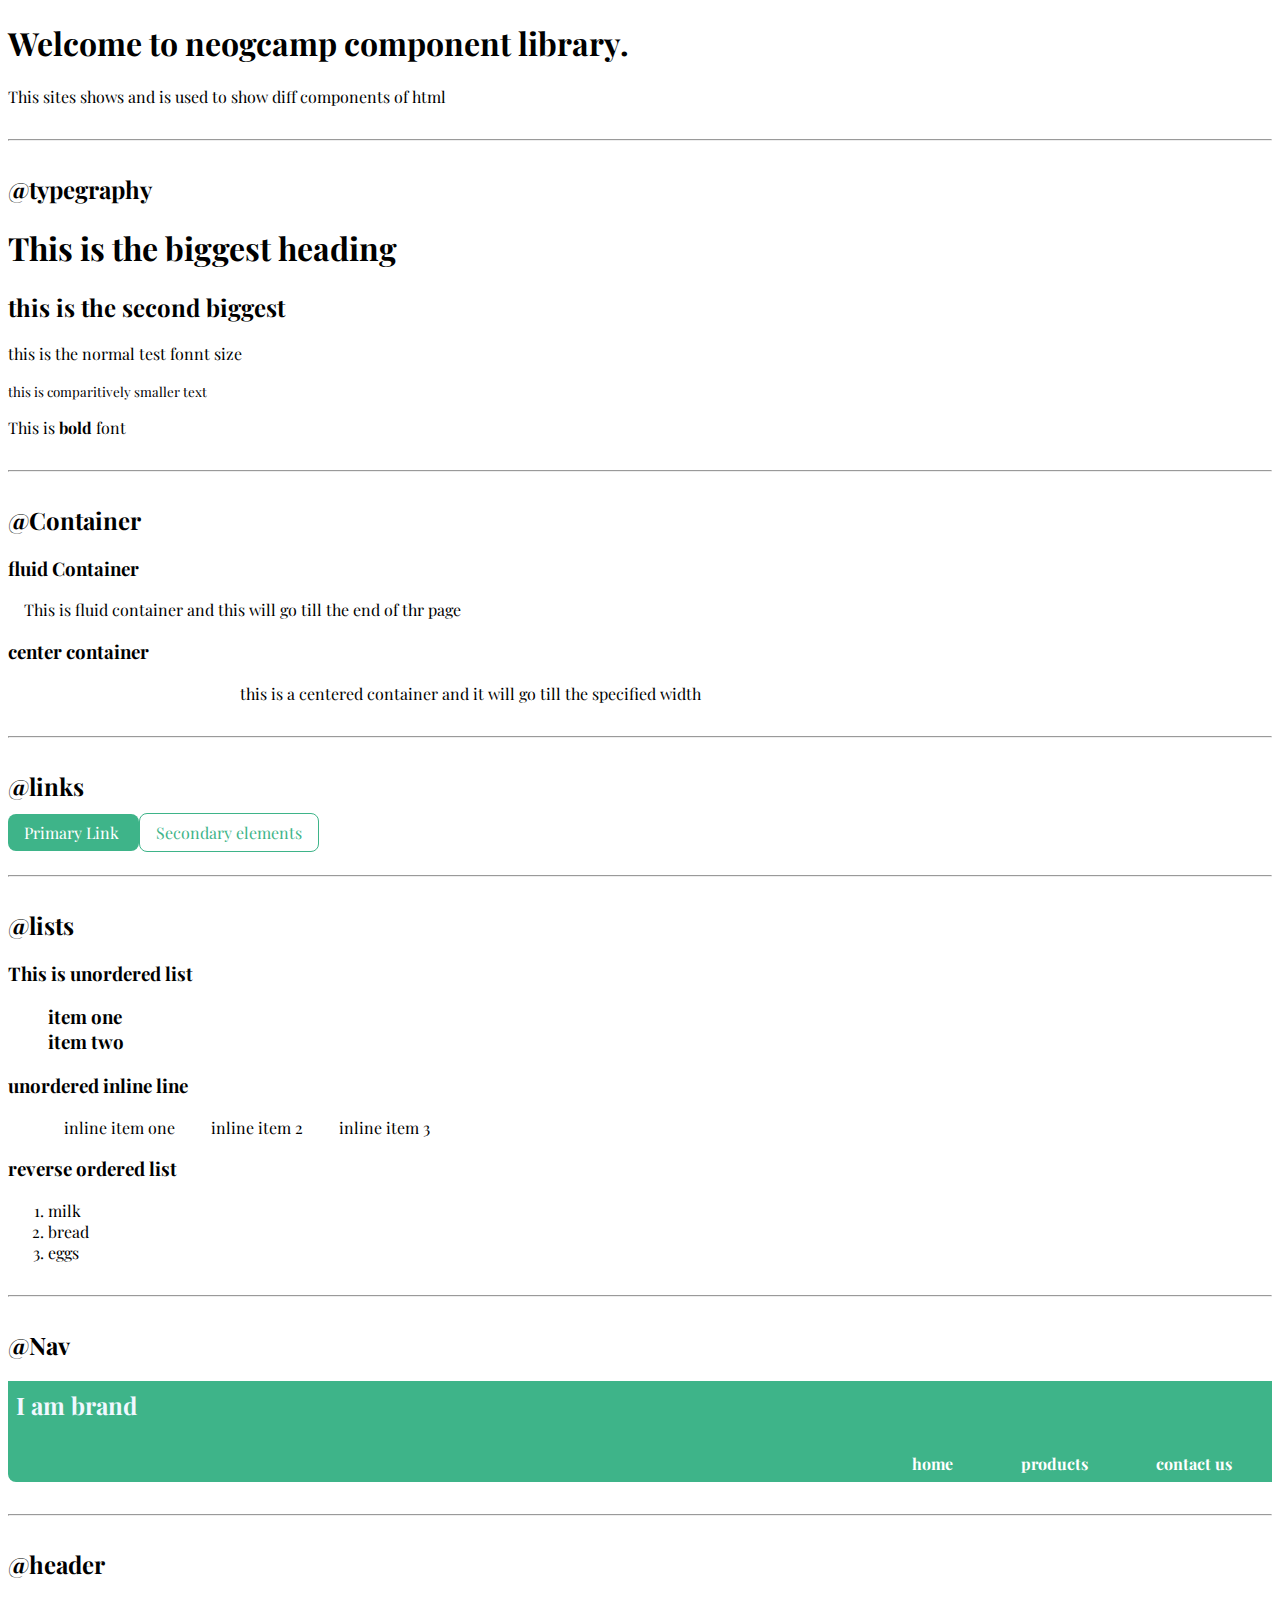
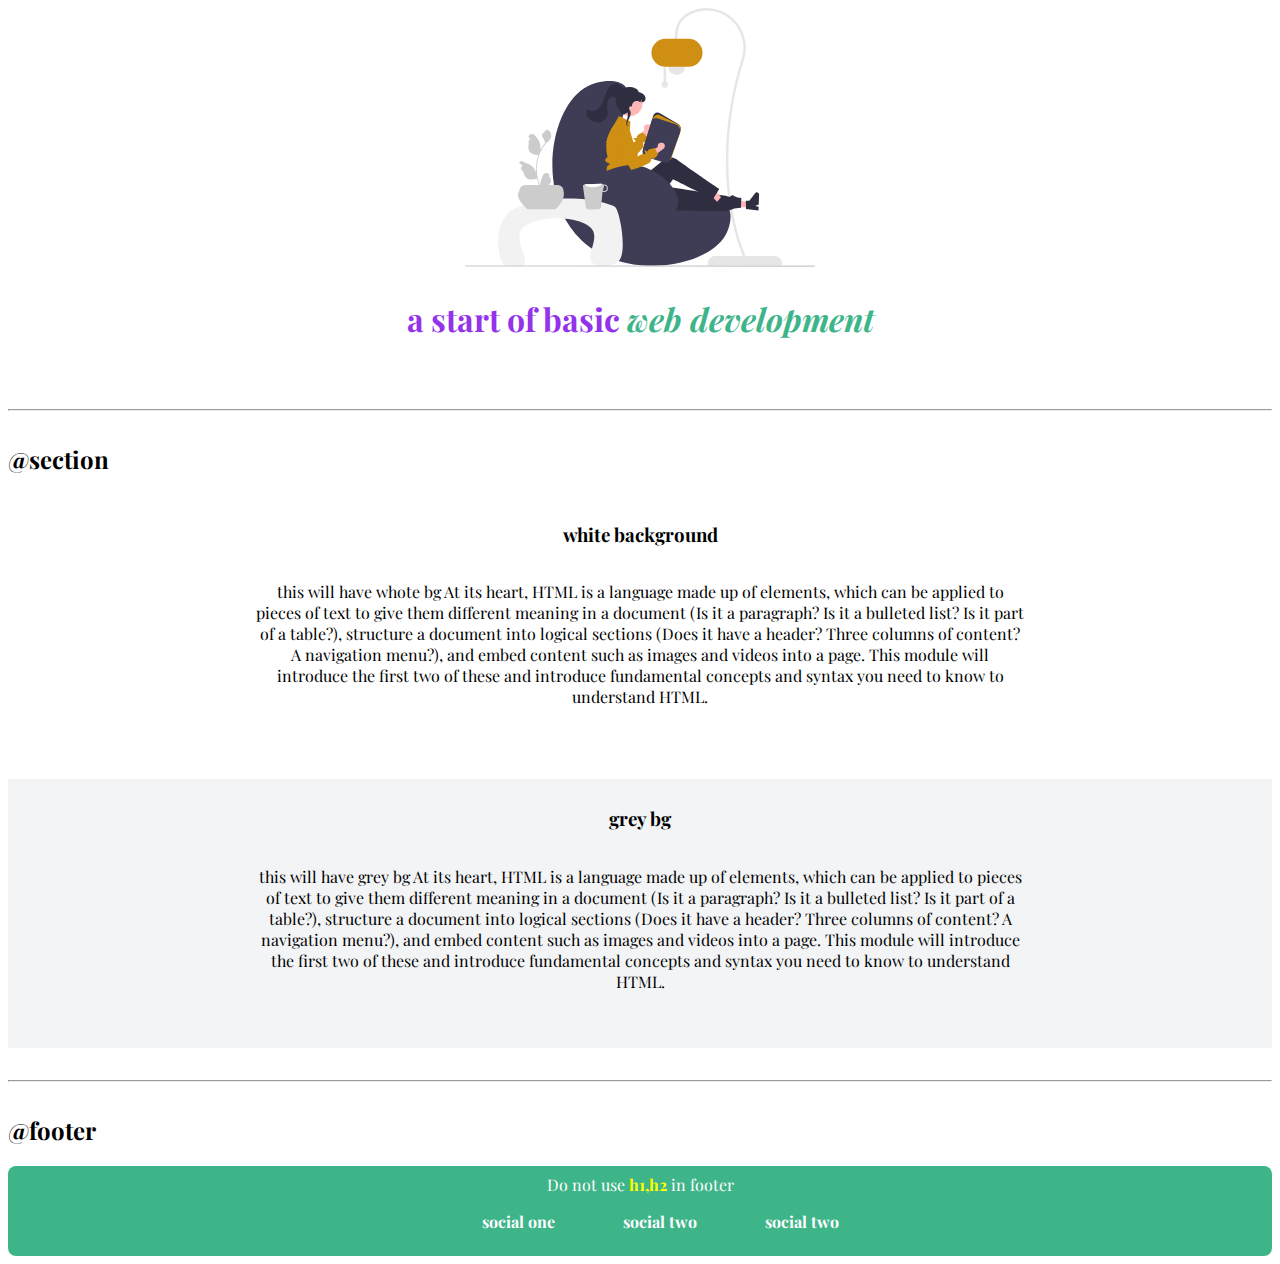
<file: lib/components.html>
<!DOCTYPE html>
<html lang="en">
<head>
    <meta charset="UTF-8">
    <meta http-equiv="X-UA-Compatible" content="IE=edge">
    <meta name="viewport" content="width=device-width, initial-scale=1.0">

    <title>Component Library</title>
    <!-- First way of writing CSS
         <<style>
        body {
            color: burlywood;

        }
    </style> -->
    <!-- third way of doing CSS -->
    <link href="/style.css" rel="stylesheet" />
</head>
<body>
    <!-- Second way of writing CSS
        <h1 style="color: brown;">Welcome to neogcamp component library.</h1> -->

    <h1>Welcome to neogcamp component library.</h1>
    <p>This sites shows and is used to show diff components of html</p>

    <hr>
    <h2>@typegraphy</h2>

    <h1>This is the biggest heading</h1>
    <h2>this is the second biggest</h2>
    <p>this is the normal test fonnt size</p>
    <small>this is comparitively smaller text</small>
    <p>This is <strong>bold</strong> font </p>
    <hr>
    <h2>@Container</h2>

    <h3>fluid Container</h3>
    <div class="container" >This is fluid container and this will go till the end of thr page</div>

    <h3>center container</h3>
    <div class="container-center">this is a centered container and it will go till the specified width</div>
    <hr>
    <h2>@links</h2>
    <a class ="link primary-link" href="/">Primary 
        Link
    </a>
    <a class = "link secondary-link" href="/">Secondary elements</a>
    <hr>
    <h2>@lists</h2>
    
    <h3>This is unordered list
    <ul class="lists">
    <li>item one</li>
    <li>item two</li>
    </ul>

    <h3>unordered inline line</h3>
    <ul class="lists">
        <li class="list-item-inline">inline item one</li>
        <li class="list-item-inline">inline item 2</li>
        <li class="list-item-inline">inline item 3</li>
    </ul>
    <h3>reverse ordered list</h3>
    <ol reserved>
        <li>milk</li>
        <li>bread</li>
        <li>eggs</li>
    </ol>
    <hr>
     
    <h2>@Nav</h2>

    <nav class="navigation">
        <div class="nav-brand">I am brand</div>
        <ul class="nav-item">
            <li class="list-item-inline">
                <a class="link" href="/">home</a>
            </li>
            <li class="list-item-inline" >
                <a class="link" href="/">products</a>
            </li>
            <li class="list-item-inline">
                <a class="link" href="/">contact us</a>
            </li>
        </ul>
    </nav>

    <hr>

    <h2>@header</h2>

    <header class="hero">
        <img class="hero-image" src="/images/hero.svg" />
        <h1 class="hero-heading">a start of basic 
             <span style="color: var(--primary-color);
             font-weight:bold;font-style:oblique">web development</span></h1>
    </header>

   <hr>

   <h2>@section</h2>
   <section class="color-bg">
    <div class="container container-center ">
    <h3>white background</h3>
    <p>this will have whote bg 
        At its heart, HTML is a 
        language made up of elements,
         which can be applied to pieces of text to 
         give them different meaning in a document (Is it a paragraph? Is it a bulleted list? Is it part of a table?), structure a document into logical sections (Does it have a header? Three columns of content? A navigation menu?), and embed content such as images and videos into a page. This module will introduce the first two of these and introduce fundamental concepts
         and syntax you need to know to understand HTML.
    </p>
    </div>
   </section>

   <section class="grey-bg">
    <div class="container container-center">
    <h3>grey bg</h3>
    <p> this will have grey bg  At its heart, HTML is a language made up of elements, which can be applied to pieces of text to give them different meaning in a document (Is it a paragraph? Is it a bulleted list? Is it part of a table?), structure a document into logical sections (Does it have a header? Three columns of content? A navigation menu?), and embed content such as images and videos into a page. This module will introduce the first two of these and introduce fundamental concepts and syntax you need to know to understand HTML.</p>
    </div>
</section>
<hr>
<h2>@footer</h2>
<footer class="navigation">
    <div> Do not use <span style="font-weight:bold;color: yellow;">h1,h2 </span>in footer</div>
    <ul class="lists">
        <li class="list-item-inline">
            <a class="link" href="/">social one</a>
        </li>
        <li class="list-item-inline">
            <a class="link" href="/">social two</a>
        </li>
        <li class="list-item-inline">
            <a class="link" href="/">social two</a>
        </li>
    
    </ul>
    
</footer>



     


</body>
</html>
</file>
<file: style.css>
/* body {4
    color: slateblue ;
    background-color: beige;
    
}
h1{
    color:purple;
}
h2{
    color: green;
}
#lib-header{
    color: palevioletred;
}
.para{
    color: orange;
} */
@import url('https://fonts.googleapis.com/css2?family=Playfair+Display:wght@400;700&display=swap');


:root
{
    --primary-color:#3EB489;
    --blue-color:#9333ea;
    --grey-color:#6b7280;
    --off-white:#f3f4f6;
}


body{
    font-family: 'Playfair Display', serif;
    
}

hr{
    margin: 2rem 0rem ;
   
}


.container{
    padding-left: 1rem;
    padding-right: 1rem;

}
.container-center{
    max-width: 800px;
    margin: auto;
}
.container .link{
    text-decoration: none;
    padding: 0.5rem 1rem;  
    margin: 0rem 0.5rem;
   
}
.primary-link{
    background-color: var(--primary-color);
    border-radius: 0.5rem;
    color: white; 
    margin-top: 0.5rem;  
    
  
    
}
.secondary-link{
    color: var(--primary-color);
    border-radius: 0.5rem;
    border: 1px solid var(--primary-color);
    margin-top: 0.5rem;  
    
}
/* lists */
.lists{
    list-style: none;
}
.list-item-inline{
    display: inline;
    padding: 0.5rem 1rem;
}
.navigation{
    background-color: var(--primary-color);
    border-bottom-left-radius: 0.5rem;
 
}
.nav-brand{
    color: aliceblue;
    padding: 0.5rem 0.5rem;
    font-weight: bolder;
    font-size: 1.5rem;
}
.navigation .link{
    color: white;
    font-weight: bold;
    text-decoration: none;
}
.link{
    padding: 0.5rem 1rem;
    text-decoration: none;
    text-align: center;

}
.navigation .nav-item{
    text-align: right;
    padding: 0.5rem 0.5rem;
}

/* header */
.hero{
    padding: 0.5rem;
}
.hero-image{
    max-width: 350px;
    display: block;
    margin: auto;

}
.hero .hero-heading{
    padding: 0.5rem;
    color: var(--blue-color);
    text-align: center;
}
/* section */
section{
    padding-bottom: 1.5rem;
    padding-top: 0.5rem;
    margin-top: 1rem;
    text-align: center;
}

section p{
    
    padding: 1rem 1rem;
}


.grey-bg{
    background-color: var(--off-white);
}
 
/* footer */
footer{
    background-color: var(--primary-color);
    border-radius: 0.5rem;
    padding: 0.5rem 0.5rem;
    text-align: center;
    color: white;
    

}
</file>
